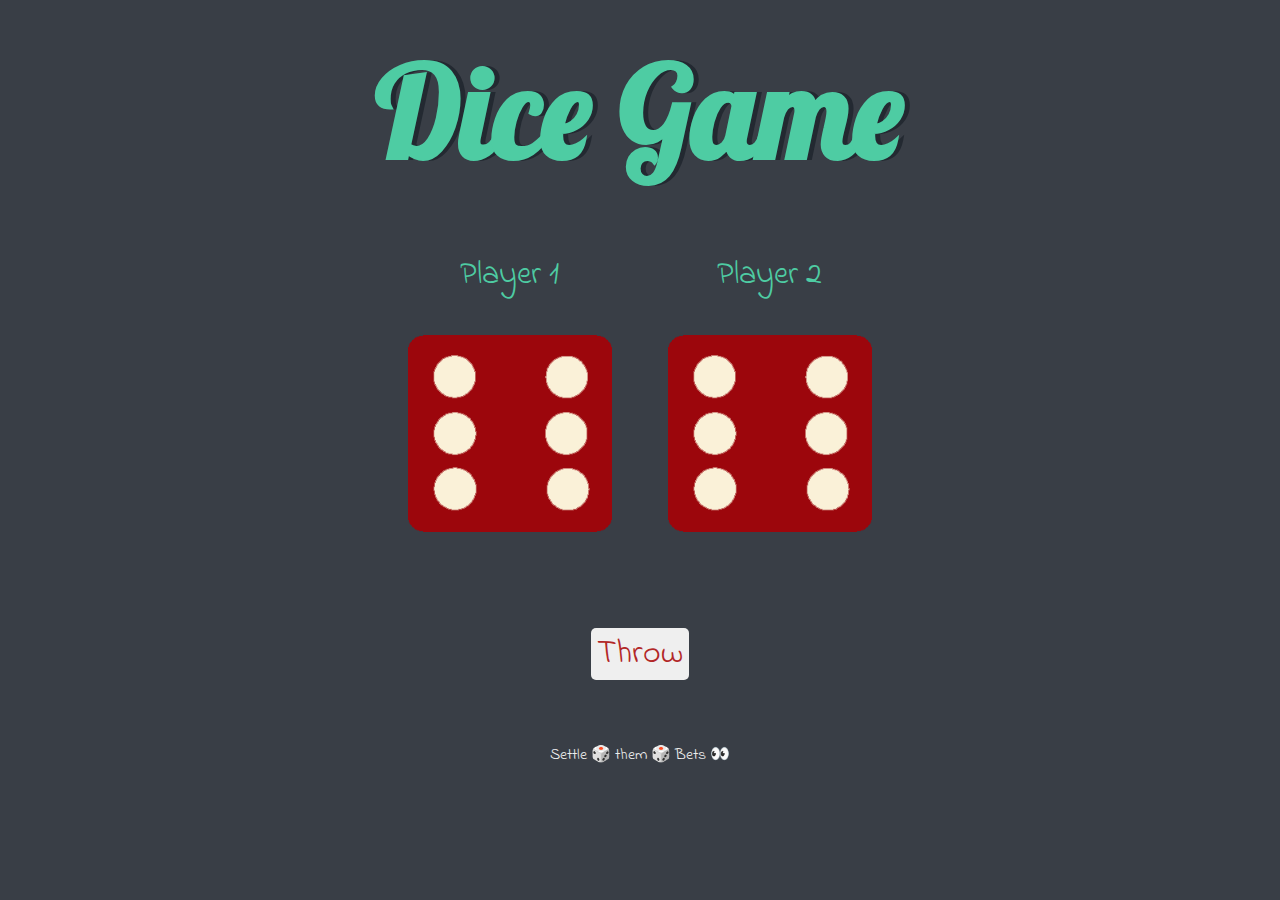
<file: index.html>
<!DOCTYPE html>
<html lang="en" dir="ltr">
  <head>
    <meta charset="utf-8">
    <title>Dicee</title>
    <link rel="stylesheet" href="styles.css">
    <link href="https://fonts.googleapis.com/css?family=Indie+Flower|Lobster" rel="stylesheet">

  </head>
  <body>

    <div class="container">
      <h1>Dice Game</h1>

      <div class="dice">
        <p>Player 1</p>
        <img class="img1" src="images/dice6.png">
      </div>

      <div class="dice">
        <p>Player 2</p>
        <img class="img2" src="images/dice6.png">
      </div>

      <div class="throw">
        <button type="button" name="button">Throw</button>
      </div>

    </div>

  <script src="javas.js" charset="utf-8"></script>

  </body>

  <footer>
    Settle 🎲 them 🎲 Bets 👀
  </footer>
</html>
</file>
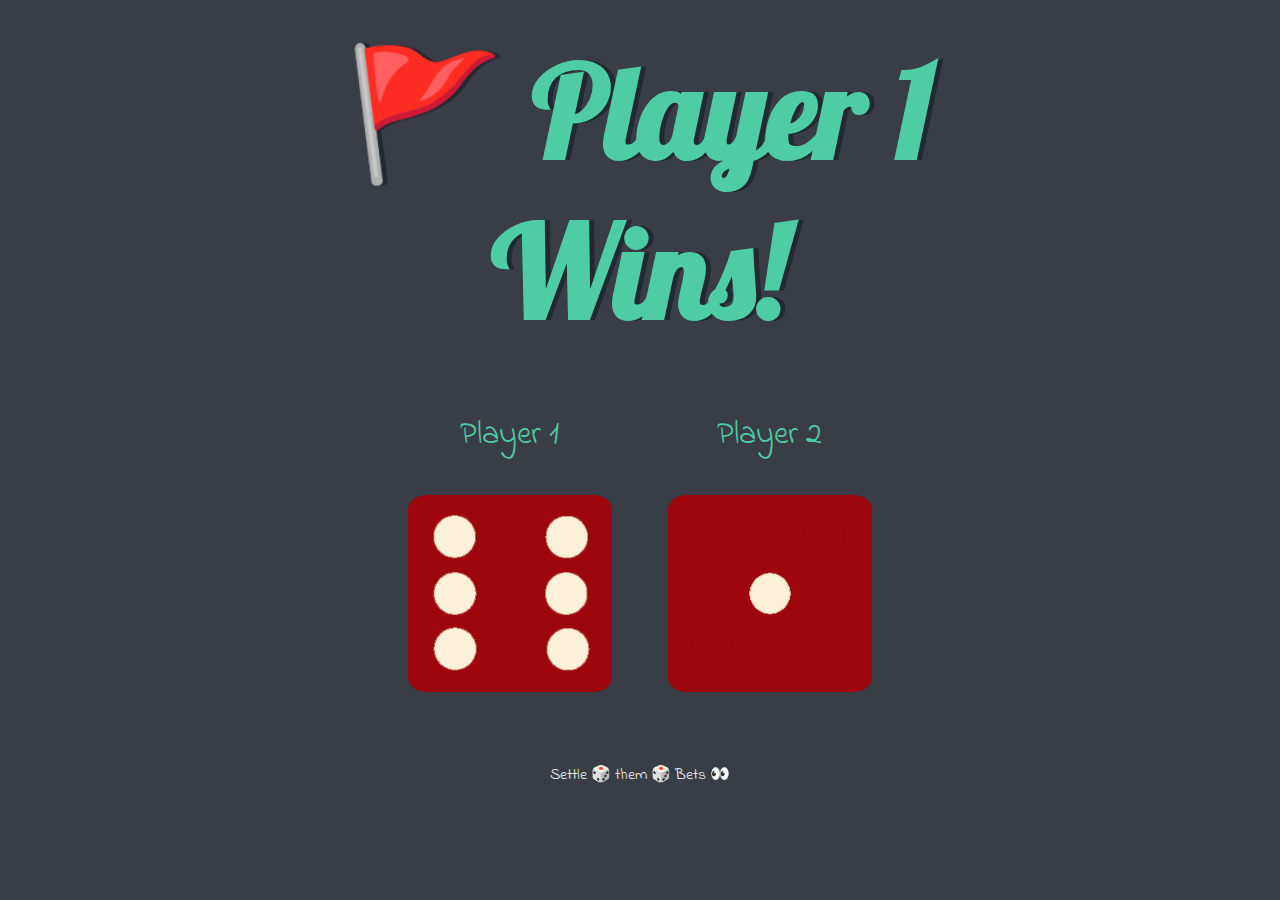
<file: dicee.html>
<!DOCTYPE html>
<html lang="en" dir="ltr">
  <head>
    <meta charset="utf-8">
    <title>Dicee</title>
    <link rel="stylesheet" href="styles.css">
    <link href="https://fonts.googleapis.com/css?family=Indie+Flower|Lobster" rel="stylesheet">

  </head>
  <body>

    <div class="container">
      <h1>Refresh Me</h1>

      <div class="dice">
        <p>Player 1</p>
        <img class="img1" src="images/dice6.png">
      </div>

      <div class="dice">
        <p>Player 2</p>
        <img class="img2" src="images/dice6.png">
      </div>

    </div>

  <script src="index.js" charset="utf-8"></script>

  </body>

  <footer>
    Settle 🎲 them 🎲 Bets 👀
  </footer>
</html>
</file>
<file: styles.css>
.container {
  width: 70%;
  margin: auto;
  text-align: center;
}

.dice {
  text-align: center;
  display: inline-block;

}

.throw{
  margin-top: 10%;
}
.throw button{
  /* width: 5rem;
  height: 3rem; */
  font-size: 34px;
  color: #B22727;
  font-family: 'Indie Flower', cursive;
  display: inline-block;
  text-align: center;

  border: none;
  border-radius: 5px;
}

.throw p{
  font-size: 1.5rem;
  text-align: center;
}


body {
  background-color: #393E46;
}

h1 {
  margin: 30px;
  font-family: 'Lobster', cursive;
  text-shadow: 5px 0 #232931;
  font-size: 8rem;
  color: #4ECCA3;
}

p {
  font-size: 2rem;
  color: #4ECCA3;
  font-family: 'Indie Flower', cursive;
}

img {
  width: 80%;
}

footer {
  margin-top: 5%;
  color: #EEEEEE;
  text-align: center;
  font-family: 'Indie Flower', cursive;

}
</file>
